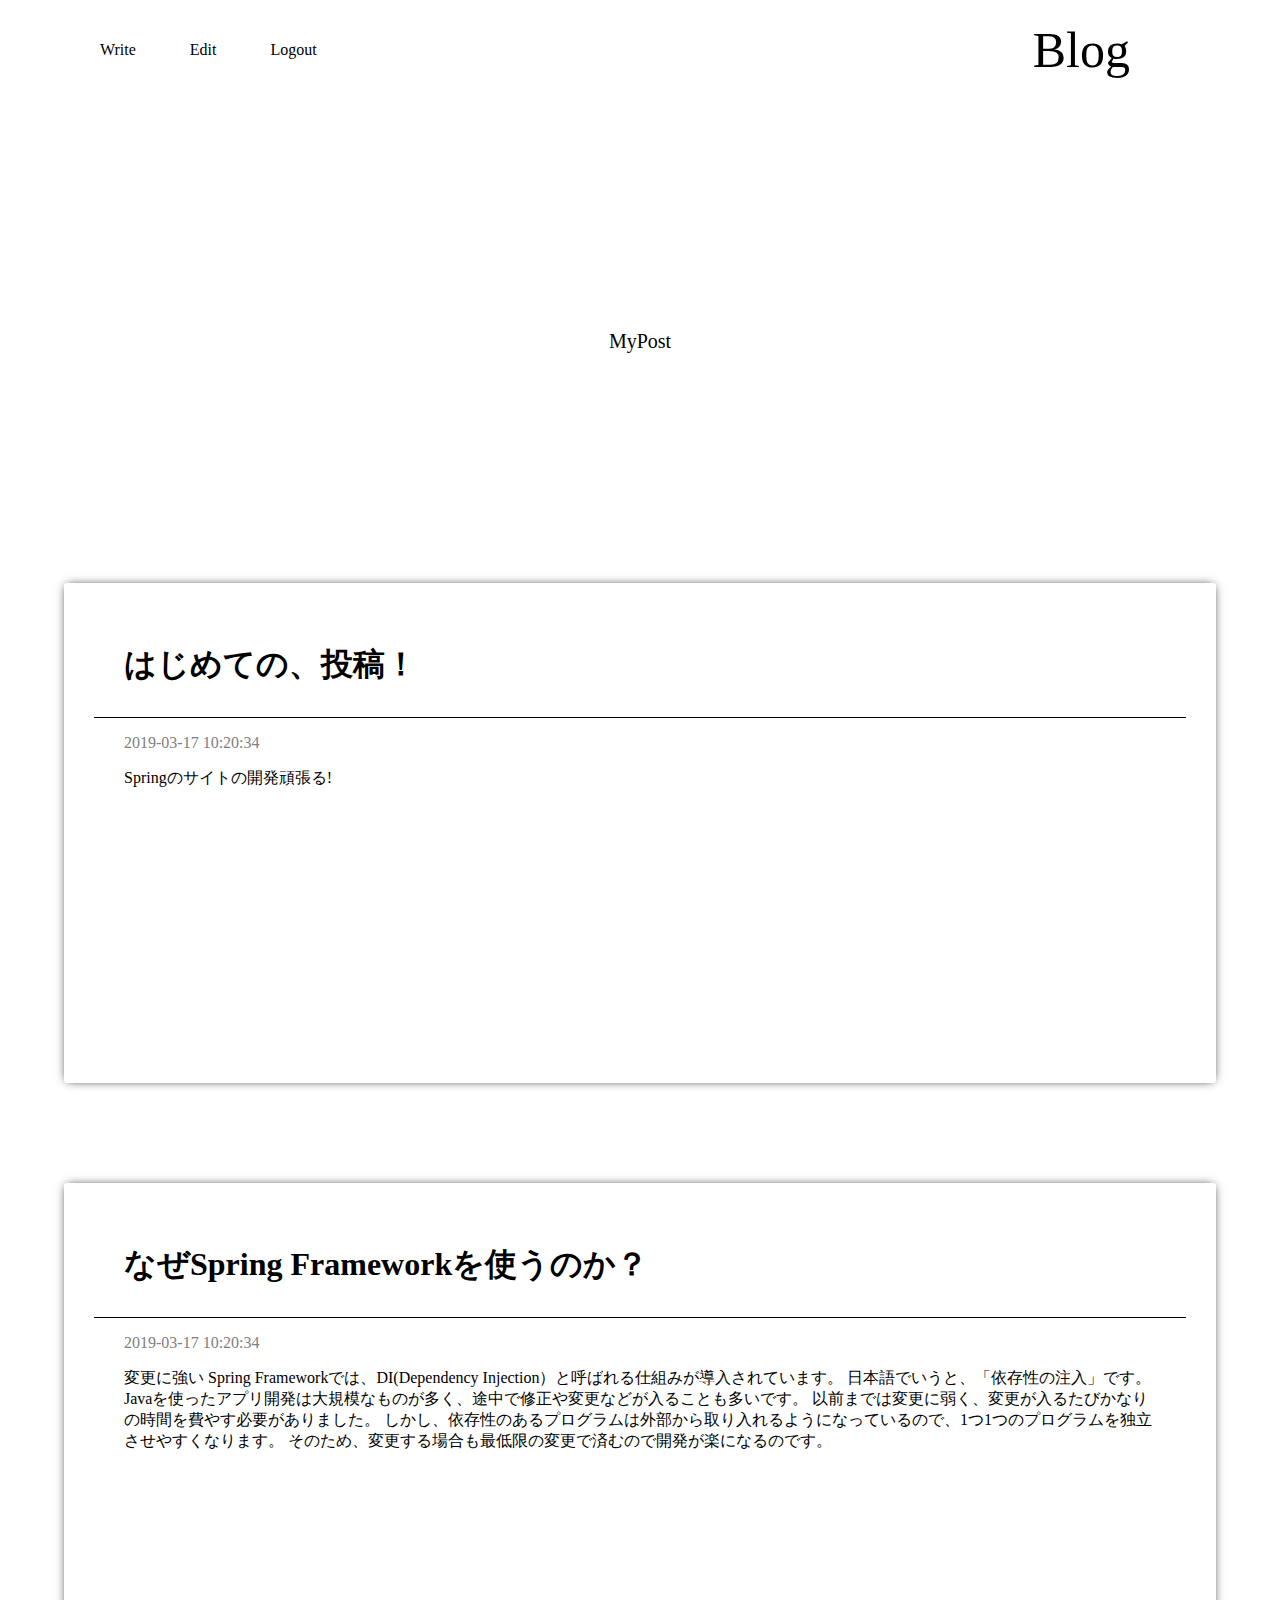
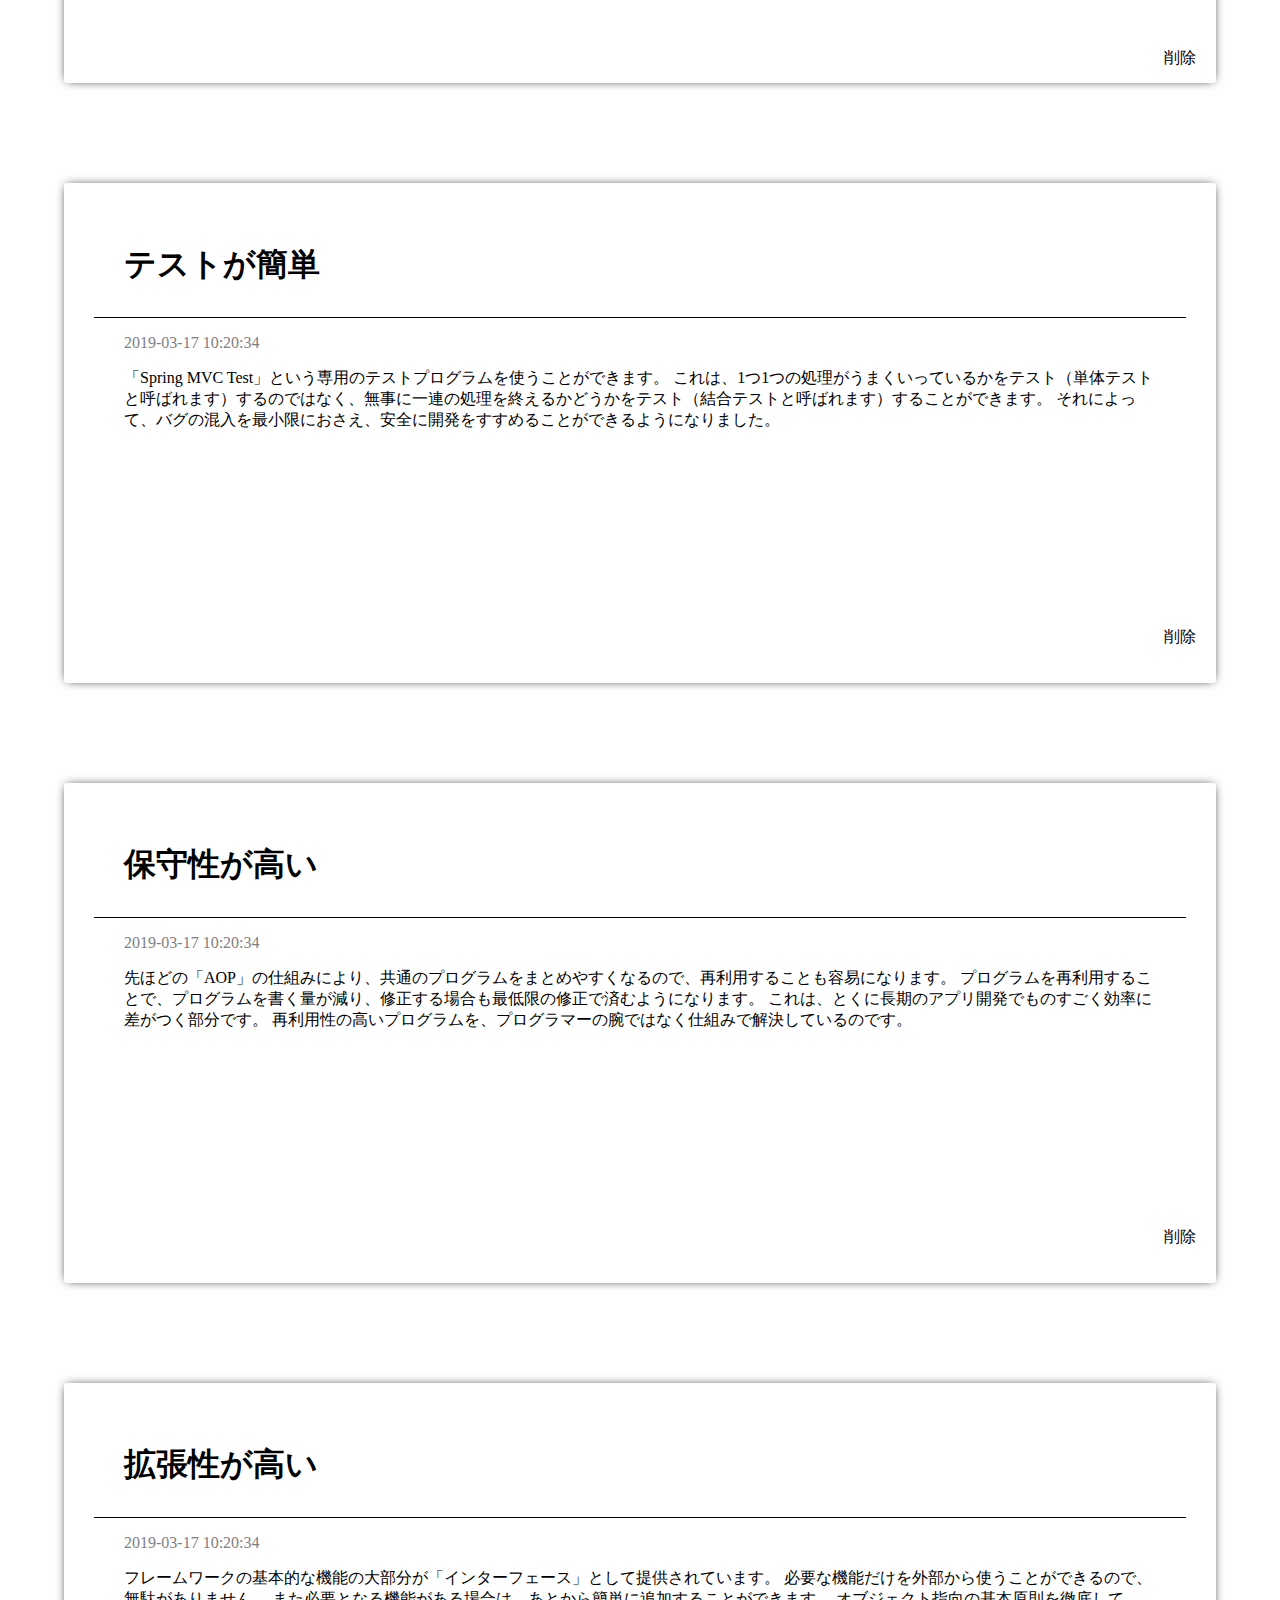
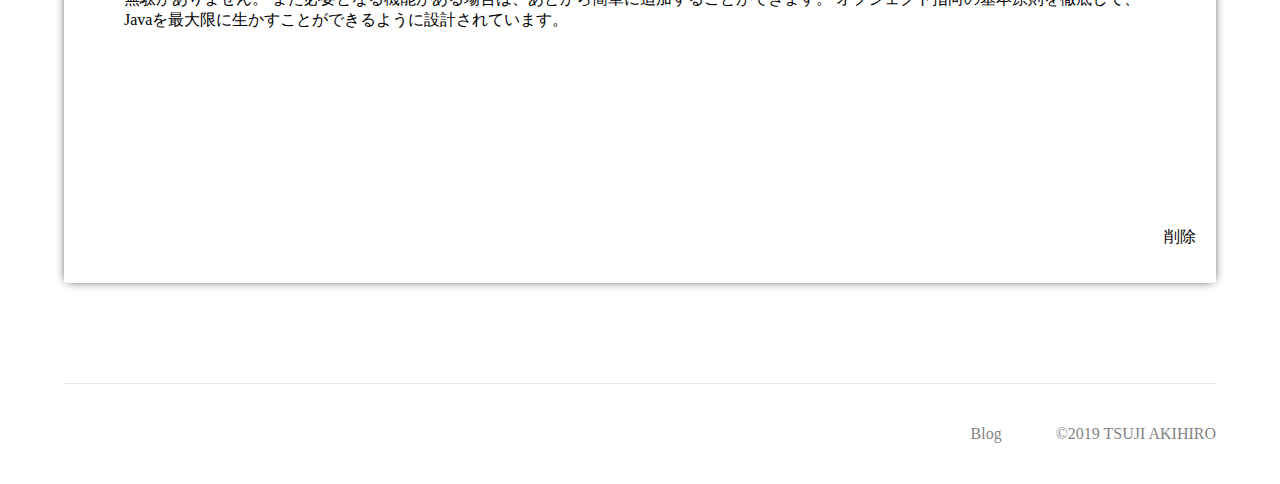
<file: Mock/WebContent/WEB-INF/Index.html>
<!DOCTYPE html>
<html>
<head>
	<meta charset="UTF-8">
	<title>Index</title>
	<link rel="stylesheet" href="Index.css">
</head>
<body>
	<header>
		<ul>
			<li><a href="Write.html">Write</a></li>
			<li><a href="Edit.html">Edit</a></li>
			<li><a href="Login.html">Logout</a></li>
		</ul>
		<a href="Index.html" class="title">Blog</a>
	</header>
	<p class="post">MyPost</p>
	<div class="page_wrapper">
		<div class="container">
			<div class="detail">
				<h1>はじめての、投稿！</h1>
				<p class="day">2019-03-17 10:20:34</p>
				<p>
					Springのサイトの開発頑張る!
				</p>
			</div>
		</div>
	</div>
		<div class="page_wrapper">
		<div class="container">
			<div class="detail">
				<h1>なぜSpring Frameworkを使うのか？</h1>
				<p class="day">2019-03-17 10:20:34</p>
				<p>
					変更に強い
					Spring Frameworkでは、DI(Dependency Injection）と呼ばれる仕組みが導入されています。

					日本語でいうと、「依存性の注入」です。

					Javaを使ったアプリ開発は大規模なものが多く、途中で修正や変更などが入ることも多いです。

					以前までは変更に弱く、変更が入るたびかなりの時間を費やす必要がありました。

					しかし、依存性のあるプログラムは外部から取り入れるようになっているので、1つ1つのプログラムを独立させやすくなります。

					そのため、変更する場合も最低限の変更で済むので開発が楽になるのです。
				</p>
			</div>
			<div class="delete">
				<a href="delete">削除</a>
			</div>
		</div>
	</div>
		<div class="page_wrapper">
		<div class="container">
			<div class="detail">
				<h1>テストが簡単</h1>
				<p class="day">2019-03-17 10:20:34</p>
				<p>
					「Spring MVC Test」という専用のテストプログラムを使うことができます。

				   	これは、1つ1つの処理がうまくいっているかをテスト（単体テストと呼ばれます）するのではなく、無事に一連の処理を終えるかどうかをテスト（結合テストと呼ばれます）することができます。

					それによって、バグの混入を最小限におさえ、安全に開発をすすめることができるようになりました。
				</p>
			</div>
			<div class="delete">
				<a href="delete">削除</a>
			</div>
		</div>
	</div>
		<div class="page_wrapper">
		<div class="container">
			<div class="detail">
				<h1>保守性が高い</h1>
				<p class="day">2019-03-17 10:20:34</p>
				<p>
					先ほどの「AOP」の仕組みにより、共通のプログラムをまとめやすくなるので、再利用することも容易になります。

					プログラムを再利用することで、プログラムを書く量が減り、修正する場合も最低限の修正で済むようになります。

					これは、とくに長期のアプリ開発でものすごく効率に差がつく部分です。

					再利用性の高いプログラムを、プログラマーの腕ではなく仕組みで解決しているのです。
				</p>
			</div>
			<div class="delete">
				<a href="delete">削除</a>
			</div>
		</div>
	</div>
		<div class="page_wrapper">
		<div class="container">
			<div class="detail">
				<h1>拡張性が高い</h1>
				<p class="day">2019-03-17 10:20:34</p>

				<p>フレームワークの基本的な機能の大部分が「インターフェース」として提供されています。

				必要な機能だけを外部から使うことができるので、無駄がありません。

				また必要となる機能がある場合は、あとから簡単に追加することができます。

				オブジェクト指向の基本原則を徹底して、Javaを最大限に生かすことができるように設計されています。
				</p>
			</div>
			<div class="delete">
				<a href="delete">削除</a>
			</div>
		</div>
	</div>
	<footer>
		<div class="foot_wrapper">
		<ul>
			<li>Blog</li>
			<li>©2019 TSUJI AKIHIRO</li>
		</ul>
		</div>
	</footer>
</body>
</html>
</file>
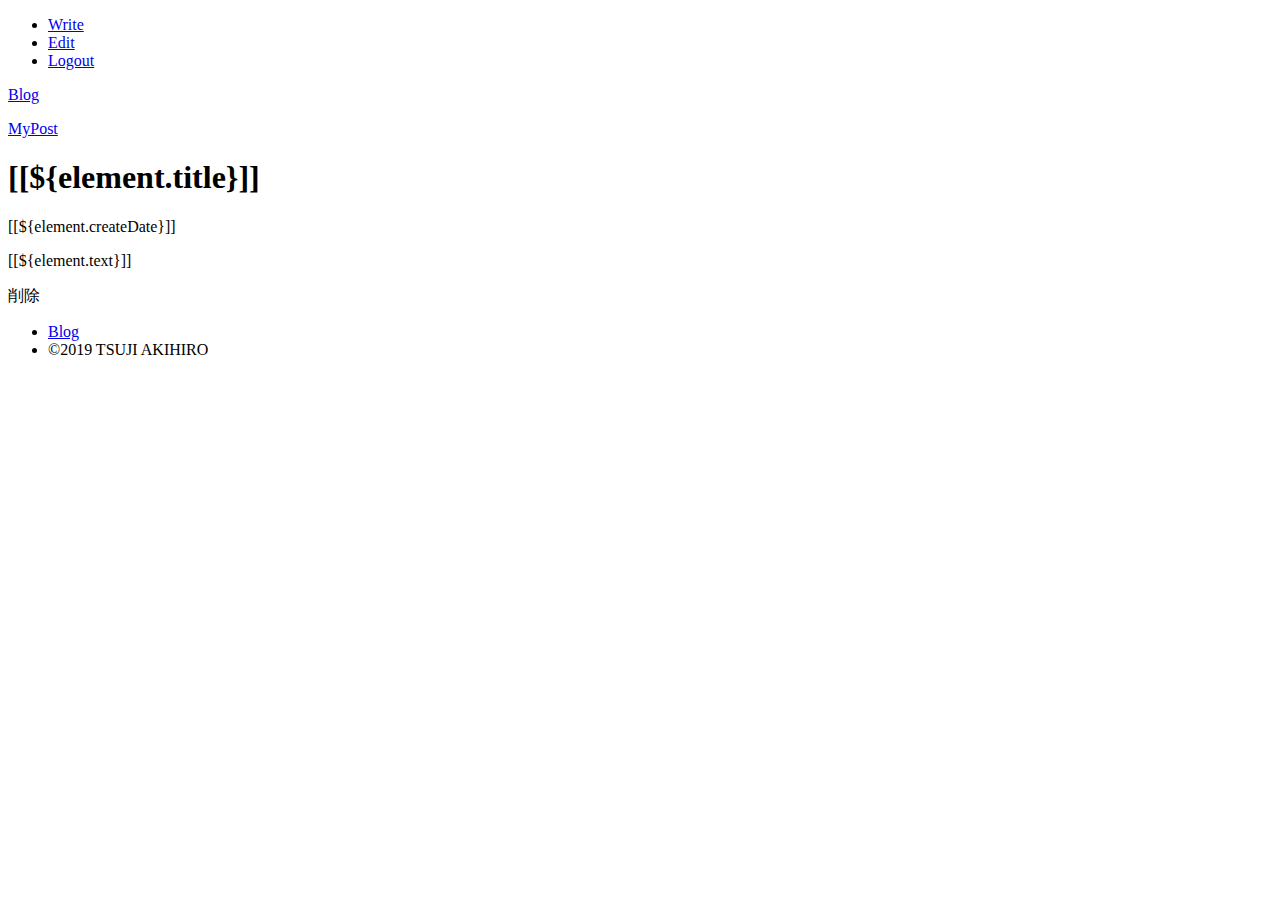
<file: Project/src/main/resources/templates/Index.html>
<!DOCTYPE html>
<html xmlns:th="http://www.thymeleaf.org">
<head>
	<meta charset="UTF-8">
	<title>Index</title>
	<link rel="stylesheet" media="all" th:href="@{/css/Index.css}"/>
</head>
<body>
	<header>
		<ul>
			<li><a href="Write">Write</a></li>
			<li><a href="Edit">Edit</a></li>
			<li><a href="/Logout">Logout</a></li>
		</ul>
		<a href="Index" class="title">Blog</a>
	</header>
	<p class="post"><a href="Index">MyPost</a></p>
	<div class="page_wrapper" th:each="element :${artList}">
		<div class="container">
			<div class="detail">
				<h1>[[${element.title}]]</h1>
				<p class="day">[[${element.createDate}]]</p>
				<p>
					[[${element.text}]]
				</p>
			</div>
			<div class="delete">
				<a class="waves-effect waves-light btn"  th:href="@{'ArtDelete?id=' + ${element.id}}" onclick='return confirm("本当に削除しますか？");'>削除</a>
			</div>
		</div>
	</div>
	<footer>
		<div class="foot_wrapper">
		<ul>
			<li><a href="Index">Blog</a></li>
			<li>©2019 TSUJI AKIHIRO</li>
		</ul>
		</div>
	</footer>
</body>
</html>
</file>
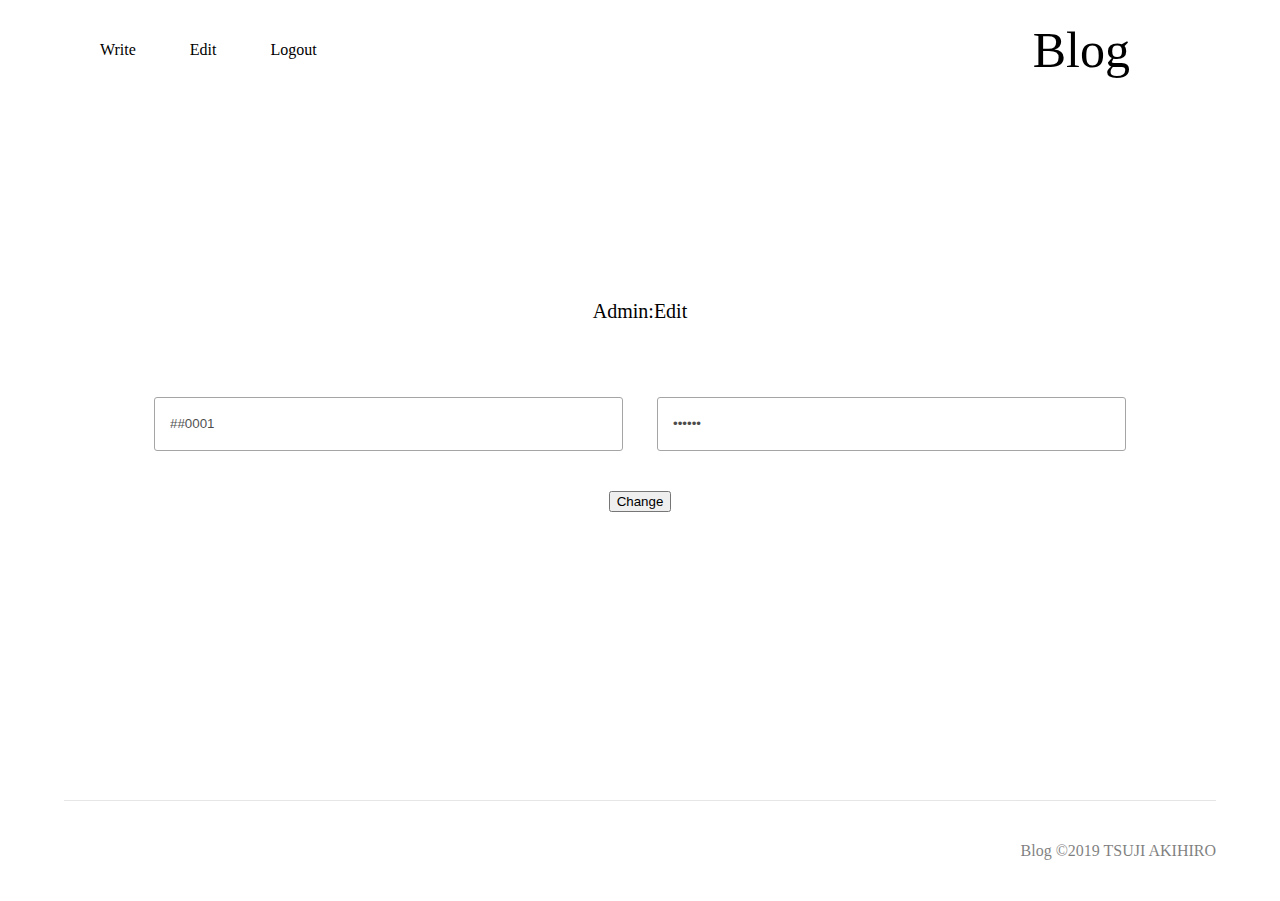
<file: Mock/WebContent/WEB-INF/Edit.html>
<!DOCTYPE html>
<html>
<head>
	<meta charset="UTF-8">
	<title>Edit</title>
	<link rel="stylesheet" href="Edit.css">
	<link href="https://use.fontawesome.com/releases/v5.6.1/css/all.css" rel="stylesheet">
</head>
<body>
	<header>
		<ul>
			<li><a href="Write.html">Write</a></li>
			<li><a href="Edit.html">Edit</a></li>
			<li><a href="Login.html">Logout</a></li>
		</ul>
		<a href="Index.html" class="title">Blog</a>
	</header>
	<p class="edit">Admin:Edit</p>
		<form action="Index.html" method="post">
			<div class="update">
				<ul>
					<li><input type="text" name="loginId" placeholder="ID" class="id" value="##0001"></input></li>
					<li><input type="password" name="password" placeholder="パスワード" class="pass" value="##0001"></input></li>
				</ul>
			</div>
			<div  class="change">
				<button>Change</button>
			</div>
		</form>
		<footer>
			<div class="foot_wrapper">
				<ul>
					<li>Blog</li>
					<li>©2019 TSUJI AKIHIRO</li>
				</ul>
			</div>
		</footer>
</body>
</html>
</file>
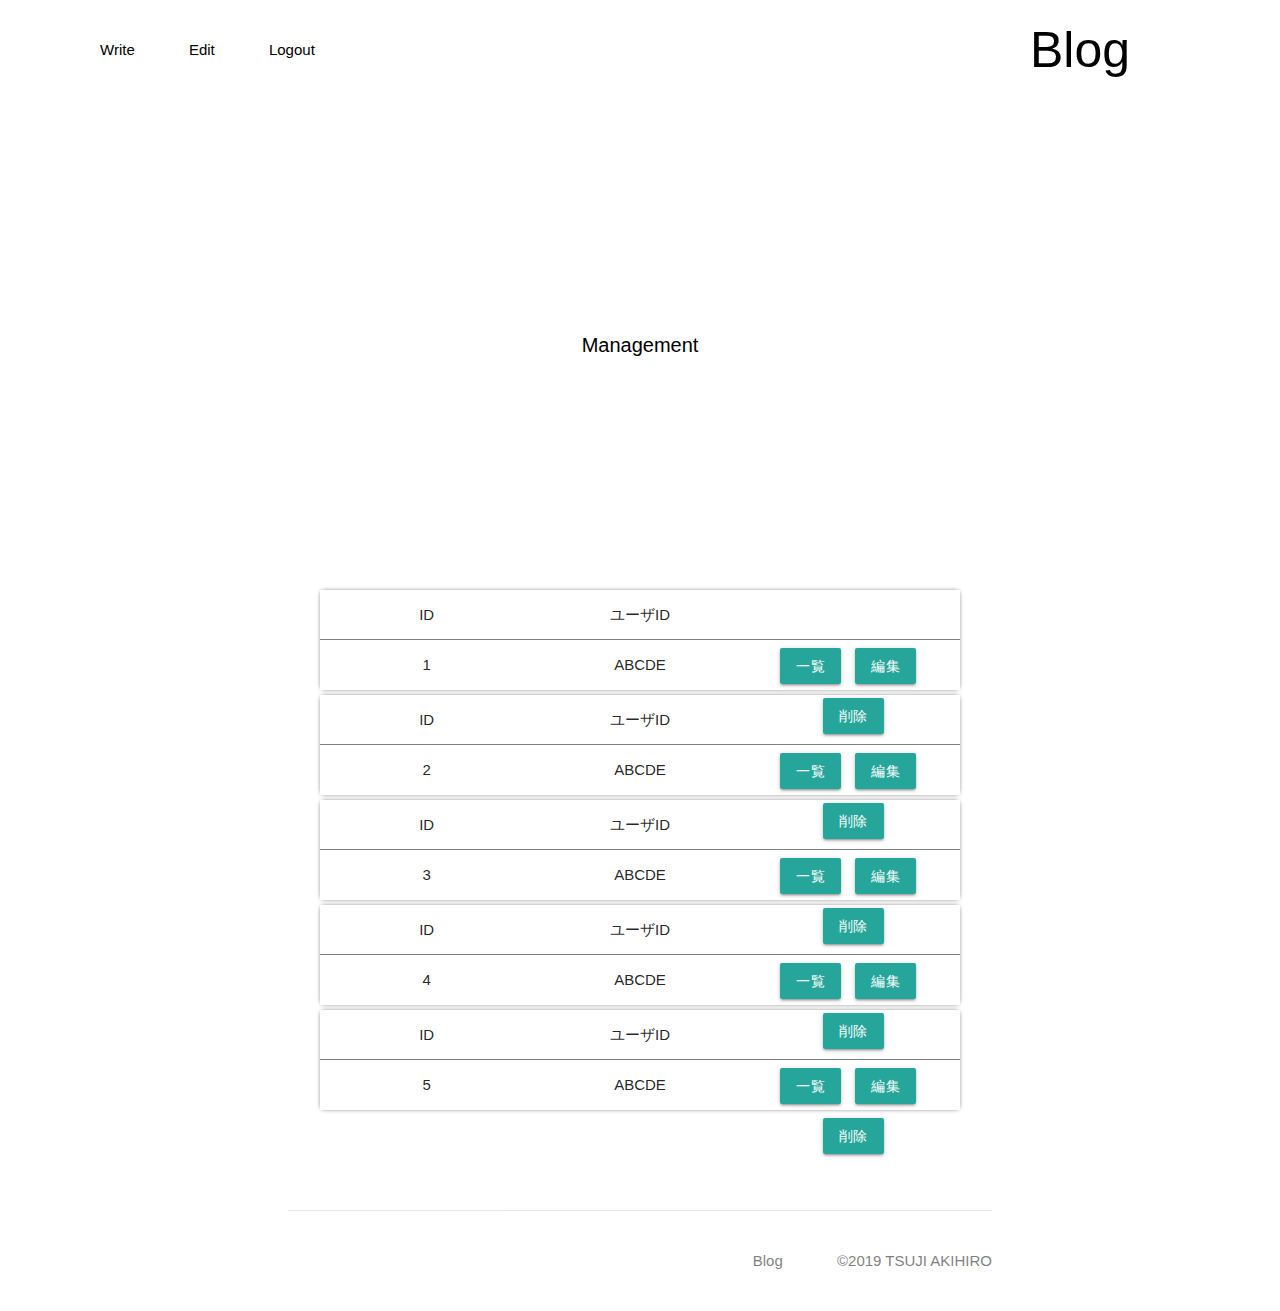
<file: Mock/WebContent/WEB-INF/Management.html>
<!DOCTYPE html>
<html>
	<head>
		<meta charset="UTF-8">
		<title>Management</title>
		<link rel="stylesheet" href="https://cdnjs.cloudflare.com/ajax/libs/materialize/1.0.0/css/materialize.min.css">
		<link rel="stylesheet" href="Management.css">
	</head>
	<body>
	<header>
		<ul>
			<li><a href="Write.html">Write</a></li>
			<li><a href="Edit.html">Edit</a></li>
			<li><a href="Login.html">Logout</a></li>
		</ul>
		<a href="Index.html" class="title">Blog</a>
	</header>
	<div class="contents">
		<p class="management">Management</p>
		<div class="table_wrapper">
	      <div class="row">
		      <div class="col s4 title">ID</div>
		      <div class="col s4 title">ユーザID</div>
		      <div class="col s4 title"></div>
		      <div class="col s4">1</div>
		      <div class="col s4">ABCDE</div>
		      <div class="col s4">
			      <a class="waves-effect waves-light btn"  href="Index.html?user_id=${user.id}">一覧</a>
			      <a class="waves-effect waves-light btn middle"  href="Edit.html?user_id=${user.id}">編集</a>
			      <a class="waves-effect waves-light btn"  href="UserDelete?user_id=${user.id}" onclick='return confirm("本当に「${user.name}」を削除しますか？");'>削除</a>
		      </div>
  		  </div>
		</div>
		<div class="table_wrapper">
	      <div class="row">
		      <div class="col s4 title">ID</div>
		      <div class="col s4 title">ユーザID</div>
		      <div class="col s4 title"></div>
		      <div class="col s4">2</div>
		      <div class="col s4">ABCDE</div>
		      <div class="col s4">
			      <a class="waves-effect waves-light btn"  href="Index.html?user_id=${user.id}">一覧</a>
			      <a class="waves-effect waves-light btn middle" href="Edit.html?user_id=${user.id}">編集</a>
			      <a class="waves-effect waves-light btn"  href="UserDelete?user_id=${user.id}" onclick='return confirm("本当に「${user.name}」を削除しますか？");'>削除</a>
		      </div>
  		  </div>
		</div>
		<div class="table_wrapper">
	      <div class="row">
		      <div class="col s4 title">ID</div>
		      <div class="col s4 title">ユーザID</div>
		      <div class="col s4 title"></div>
		      <div class="col s4">3</div>
		      <div class="col s4">ABCDE</div>
		      <div class="col s4">
			      <a class="waves-effect waves-light btn"  href="Index.html?user_id=${user.id}">一覧</a>
			      <a class="waves-effect waves-light btn middle" href="Edit.html?user_id=${user.id}">編集</a>
			      <a class="waves-effect waves-light btn"  href="UserDelete?user_id=${user.id}" onclick='return confirm("本当に「${user.name}」を削除しますか？");'>削除</a>
		      </div>
  		  </div>
		</div>
		<div class="table_wrapper">
	      <div class="row">
		      <div class="col s4 title">ID</div>
		      <div class="col s4 title">ユーザID</div>
		      <div class="col s4 title"></div>
		      <div class="col s4">4</div>
		      <div class="col s4">ABCDE</div>
		      <div class="col s4">
			      <a class="waves-effect waves-light btn"  href="Index.html?user_id=${user.id}">一覧</a>
			      <a class="waves-effect waves-light btn middle" href="Edit.html?user_id=${user.id}">編集</a>
			      <a class="waves-effect waves-light btn"  href="UserDelete?user_id=${user.id}" onclick='return confirm("本当に「${user.name}」を削除しますか？");'>削除</a>
		      </div>
  		  </div>
		</div>
		<div class="table_wrapper">
	      <div class="row">
		      <div class="col s4 title">ID</div>
		      <div class="col s4 title">ユーザID</div>
		      <div class="col s4 title"></div>
		      <div class="col s4">5</div>
		      <div class="col s4">ABCDE</div>
		      <div class="col s4">
			      <a class="waves-effect waves-light btn"  href="Index.html?user_id=${user.id}">一覧</a>
			      <a class="waves-effect waves-light btn middle" href="Edit.html?user_id=${user.id}">編集</a>
			      <a class="waves-effect waves-light btn"  href="UserDelete?user_id=${user.id}" onclick='return confirm("本当に「${user.name}」を削除しますか？");'>削除</a>
		      </div>
  		  </div>
		</div>
	</div>
		<footer>
			<div class="foot_wrapper">
				<ul>
					<li>Blog</li>
					<li>©2019 TSUJI AKIHIRO</li>
				</ul>
			</div>
		</footer>
	</body>
</html>
</file>
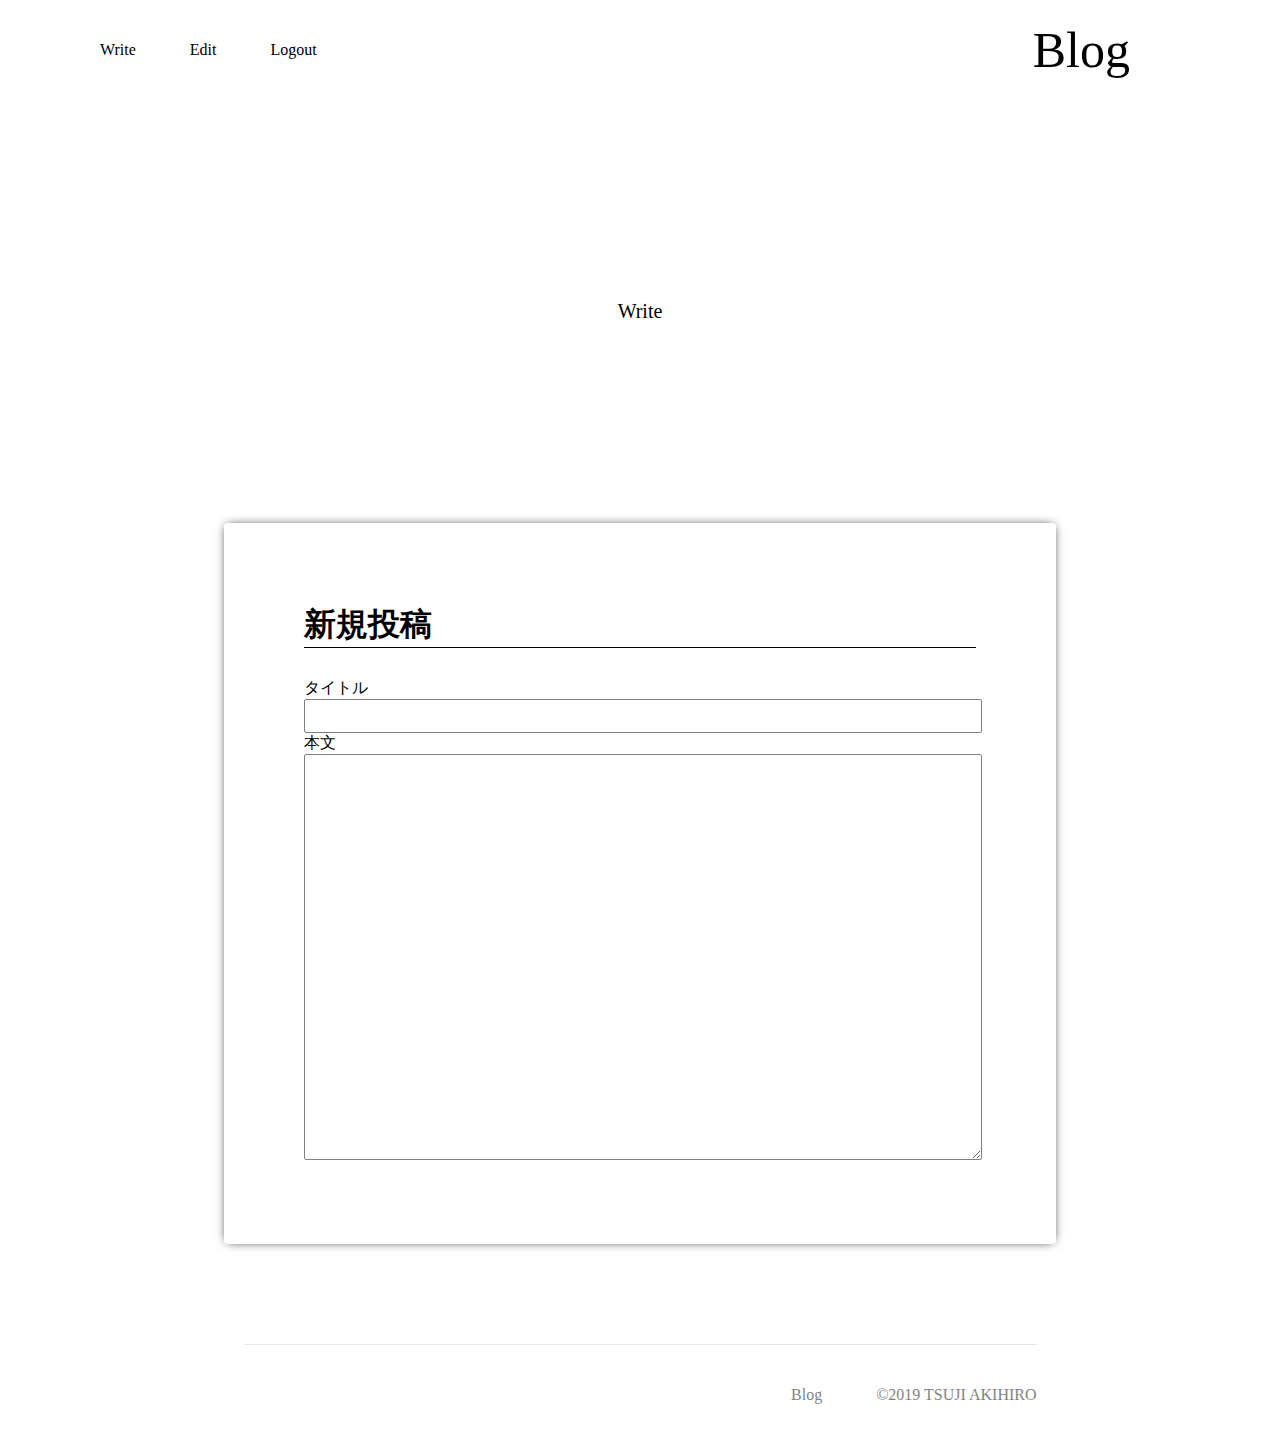
<file: Mock/WebContent/WEB-INF/Write.html>
<!DOCTYPE html>
<html>
<head>
	<meta charset="UTF-8">
	<title>Index</title>
	<link rel="stylesheet" href="Write.css">
		<link href="https://use.fontawesome.com/releases/v5.6.1/css/all.css" rel="stylesheet">

</head>
<body>
	<header>
		<ul>
			<li><a href="Write.html">Write</a></li>
			<li><a href="Edit.html">Edit</a></li>
			<li><a href="Login.html">Logout</a></li>
		</ul>
		<a href="Index.html" class="title">Blog</a>
	</header>
	<p class="write">Write</p>
	<div class="page_wrapper">
		<div class="container">
			<div class="detail">
				<h1>新規投稿</h1>
				<p>タイトル</p>
				<input type="text">
				<p>本文</p>
				<textarea></textarea>
			</div>
		</div>
	</div>
	<footer>
		<div class="foot_wrapper">
		<ul>
			<li>Blog</li>
			<li>©2019 TSUJI AKIHIRO</li>
		</ul>
		</div>
	</footer>
</body>
</html>
</file>
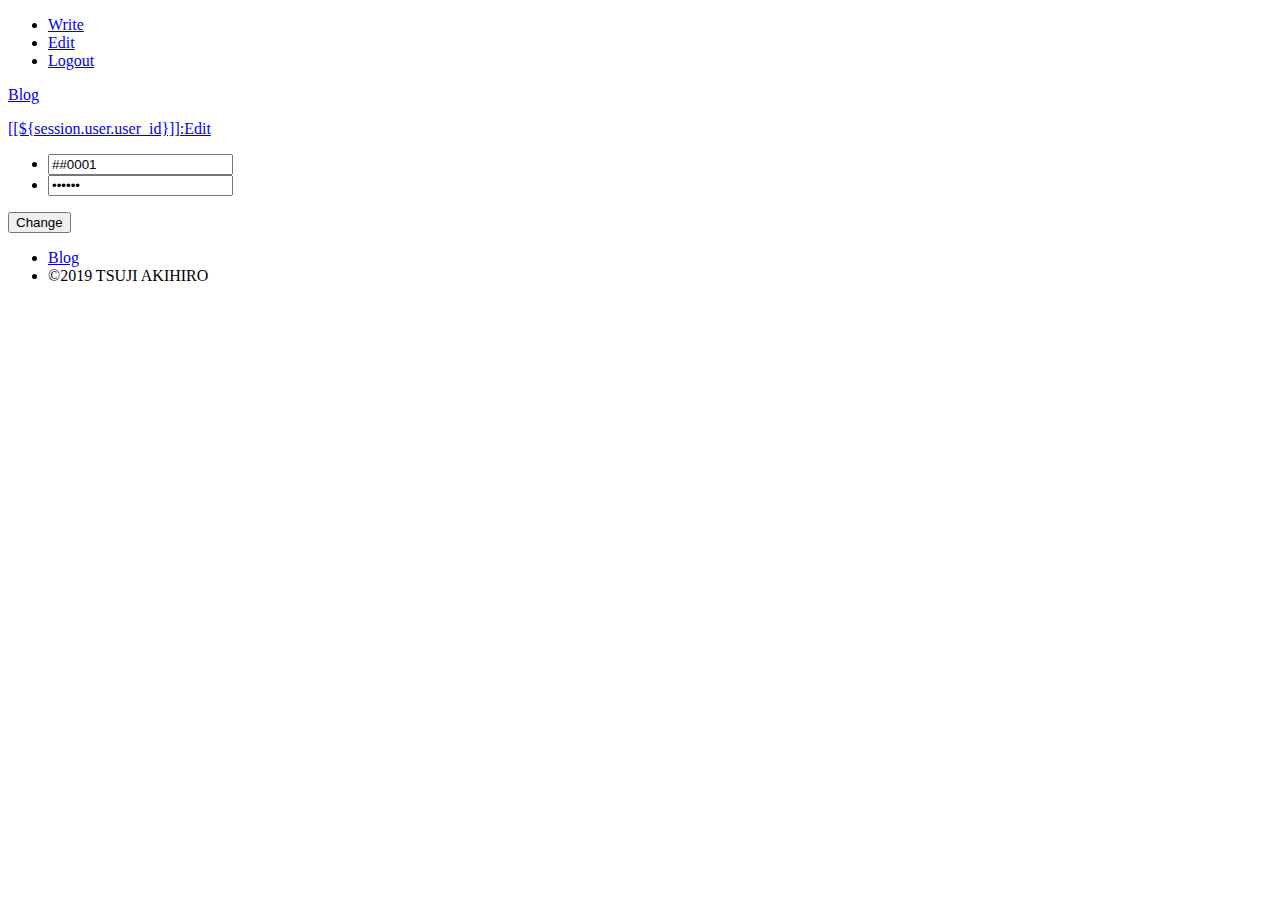
<file: Project/src/main/resources/templates/Edit.html>
<!DOCTYPE html>
<html xmlns:th="http://www.thymeleaf.org">
<head>
	<meta charset="UTF-8">
	<title>Edit</title>
	<link href="https://use.fontawesome.com/releases/v5.6.1/css/all.css" rel="stylesheet">
	<link rel="stylesheet" media="all" th:href="@{/css/Edit.css}"/>
</head>
<body>
	<header>
		<ul>
			<li><a href="Write">Write</a></li>
			<li><a href="Edit">Edit</a></li>
			<li><a href="Logout">Logout</a></li>
		</ul>
		<a href="Index" class="title">Blog</a>
	</header>
	<p class="edit" th:inline="text"><a href="Edit">[[${session.user.user_id}]]:Edit</a></p>
		<form action="#" th:href="@{/Edit}" th:object="${userForm}" method="post">
			<div class="update">
				<ul>
					<li><input type="text" placeholder="ID" class="id" value="##0001" th:field="*{user_id}" required></input></li>
					<li><input type="password" placeholder="パスワード" class="pass" value="##0001" th:field="*{password}"></input></li>
				</ul>
			</div>
			<div  class="change">
				<button>Change</button>
			</div>
		</form>
		<footer>
			<div class="foot_wrapper">
				<ul>
					<li><a href="Index">Blog</a></li>
					<li>©2019 TSUJI AKIHIRO</li>
				</ul>
			</div>
		</footer>
</body>
</html>
</file>
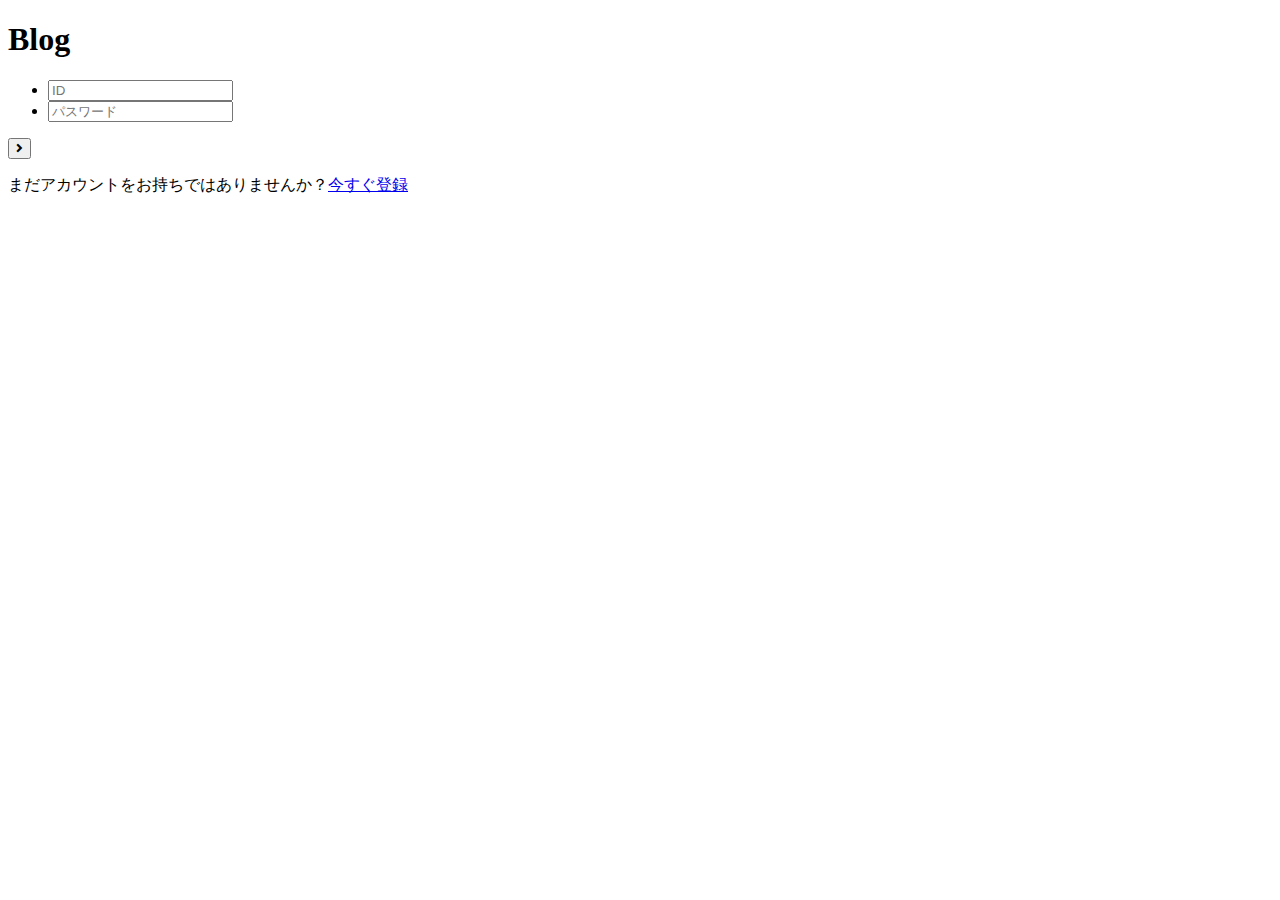
<file: Project/src/main/resources/templates/Login.html>
<!DOCTYPE html>
<html xmlns:th="http://www.thymeleaf.org">
<head>
	<meta charset="UTF-8">
	<title>Login</title>
	<link href="https://use.fontawesome.com/releases/v5.6.1/css/all.css" rel="stylesheet">
	<link rel="stylesheet" media="all" th:href="@{/css/login.css}"/>

</head>
<body>
	<div class="top-wrapper">
		<h1><a href="/" style="color:black; text-decoration:none;">Blog</a></h1>
		<form action="#" th:href="@{/}" th:object="${userForm}" method="post">
			<ul>
				<li><input type="text" placeholder="ID" class="id" th:field="*{user_id}" required></input></li>
				<li><input type="password" placeholder="パスワード" class="pass" th:field="*{password}" required></input></li>
			</ul>
			<button class="angle"><i class="fas fa-angle-right"></i></button>
		</form>
		<p><span>まだアカウントをお持ちではありませんか？</span><a href="Regist" th:href="@{/Regist}">今すぐ登録</a></p>
	</div>
</body>
</html>
</file>
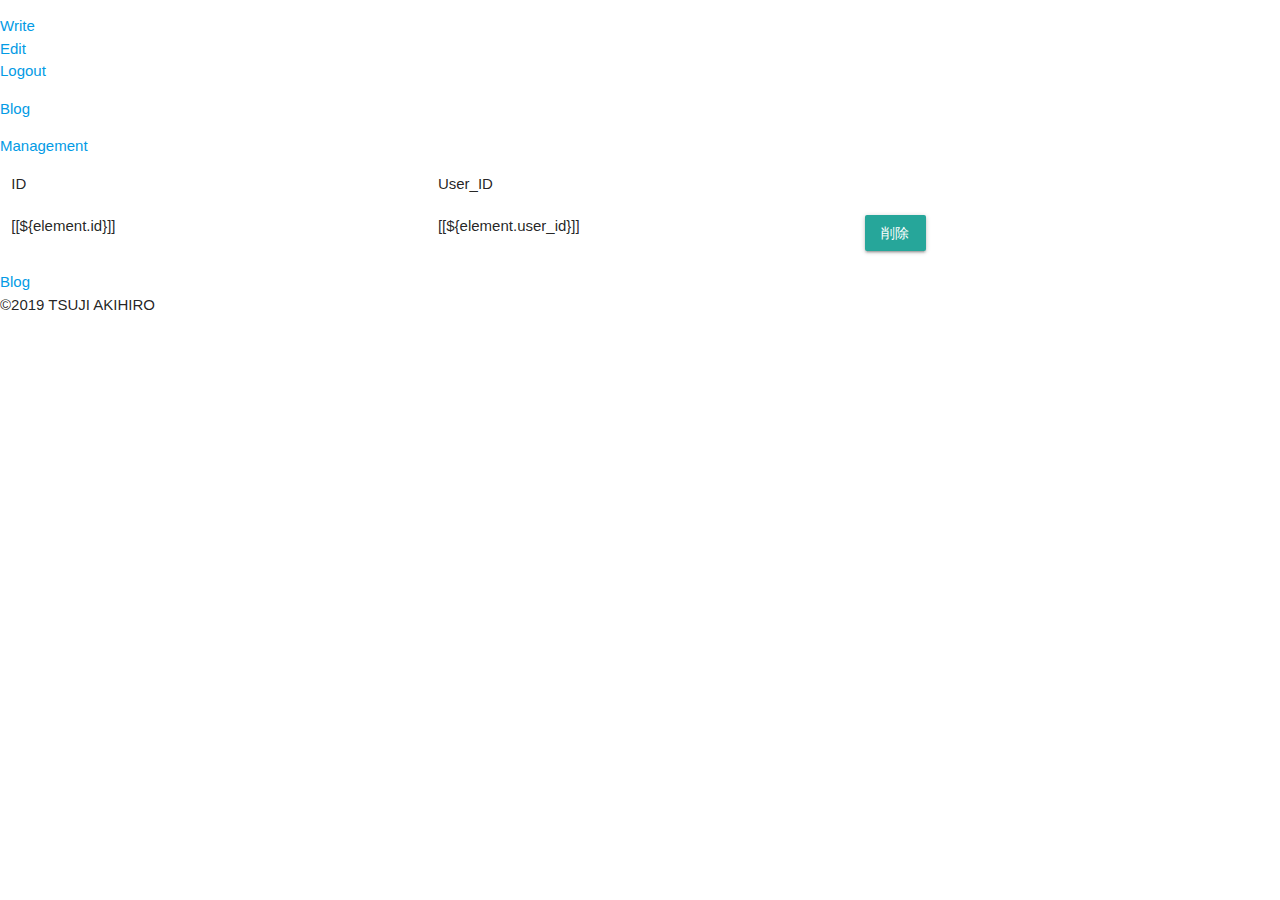
<file: Project/src/main/resources/templates/Management.html>
<!DOCTYPE html>
<html xmlns:th="http://www.thymeleaf.org">
	<head>
		<meta charset="UTF-8">
		<title>Management</title>
		<link rel="stylesheet" href="https://cdnjs.cloudflare.com/ajax/libs/materialize/1.0.0/css/materialize.min.css">
		<link rel="stylesheet" media="all" th:href="@{/css/Management.css}"/>
	</head>
	<body>
	<header>
		<ul>
			<li><a href="Write">Write</a></li>
			<li><a href="Edit">Edit</a></li>
			<li><a href="Logout">Logout</a></li>
		</ul>
		<a href="Index" class="title">Blog</a>
	</header>
	<div class="contents">
		<p class="management"><a href="Management">Management</a></p>
	</div>
		<div class="table_wrapper">
	      <div class="row">
		      <div class="col s4">ID</div>
		      <div class="col s4">User_ID</div>
		      <div class="col s4">
		      </div>
  		  </div>
		</div>
		<div class="table_wrapper" th:each="element :${userList}">
	      <div class="row">
		      <div class="col s4">[[${element.id}]]</div>
		      <div class="col s4">[[${element.user_id}]]</div>
		      <div class="col s4">
			      <a class="waves-effect waves-light btn"  th:href="@{'UserDelete?id=' + ${element.id}}" onclick='return confirm("本当に削除しますか？");'>削除</a>
		      </div>
  		  </div>
		</div>
		<footer>
			<div class="foot_wrapper">
				<ul>
					<li><a href="Management">Blog</a></li>
					<li>©2019 TSUJI AKIHIRO</li>
				</ul>
			</div>
		</footer>
	</body>
</html>
</file>
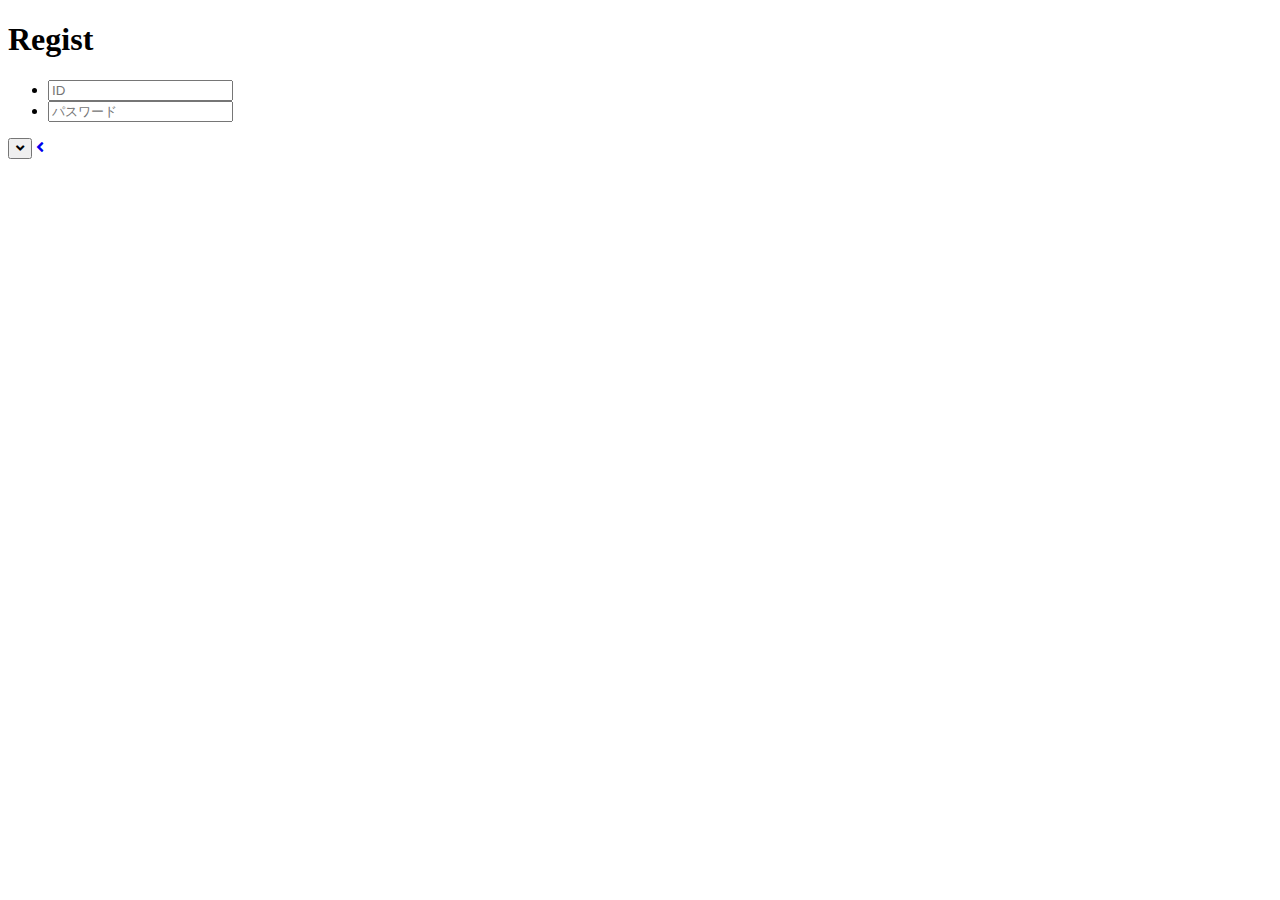
<file: Project/src/main/resources/templates/Regist.html>
<!DOCTYPE html>
<html xmlns:th="http://www.thymeleaf.org">
<head>
	<meta charset="UTF-8">
	<title>Regist</title>
	<link href="https://use.fontawesome.com/releases/v5.6.1/css/all.css" rel="stylesheet">
	<link rel="stylesheet" media="all" th:href="@{/css/Regist.css}"/>
</head>
<body>
	<div class="top-wrapper">
		<a href="Regist" style="color:black; text-decoration:none;"><h1>Regist</h1></a>
		<form action="#" th:href="@{/Regist}"  th:object="${userForm}" method="Post">
			<ul>
				<li><input type="text" placeholder="ID" class="id" th:field="*{user_id}" required></input></li>
				<li><input type="text" placeholder="パスワード" class="pass" th:field="*{password}" required></input></li>
			</ul>
			<button class="right_angle"><i class="fas fa-angle-down"></i></button>
			<a href="/" class="left_angle"><i class="fas fa-angle-left"></i></a>
		</form>
	</div>
</body>
</html>
</file>
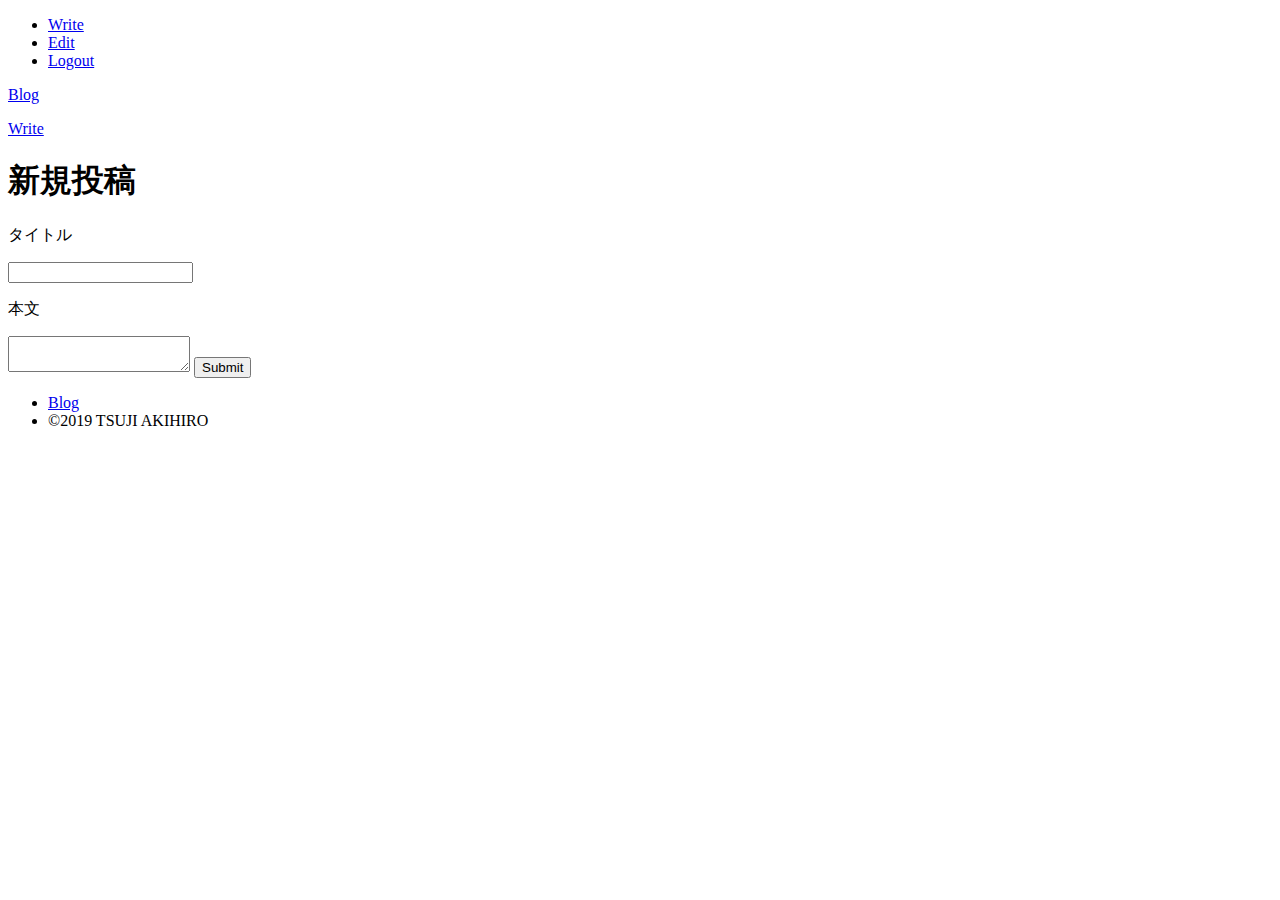
<file: Project/src/main/resources/templates/Write.html>
<!DOCTYPE html>
<html xmlns:th="http://www.thymeleaf.org">
<head>
	<meta charset="UTF-8">
	<title>Index</title>
	<link href="https://use.fontawesome.com/releases/v5.6.1/css/all.css" rel="stylesheet">
	<link rel="stylesheet" media="all" th:href="@{/css/Write.css}"/>
</head>
<body>
	<header>
		<ul>
			<li><a href="Write">Write</a></li>
			<li><a href="Edit">Edit</a></li>
			<li><a href="Logout">Logout</a></li>
		</ul>
		<a href="Index" class="title">Blog</a>
	</header>
	<p class="write"><a href="Write">Write</a></p>
		<form action="#" th:href="@{/Write}" th:object="${articleForm}" method="post">
			<div class="page_wrapper">
				<div class="container">
					<div class="detail">
						<h1>新規投稿</h1>
						<p>タイトル</p>
						<input type="text" th:field="*{title}" required>
						<p>本文</p>
						<textarea th:field="*{text}" required></textarea>
						<input type="submit" style="cursor:pointer;">
					</div>
				</div>
			</div>
		</form>
	<footer>
		<div class="foot_wrapper">
		<ul>
			<li><a href="Index">Blog</a></li>
			<li>©2019 TSUJI AKIHIRO</li>
		</ul>
		</div>
	</footer>
</body>
</html>
</file>
<file: Mock/WebContent/WEB-INF/Index.css>
body{
	padding:0;
	margin:0;
}

ul, li{
	list-style: none;
	display:inline;
	padding:0;
	line-height:100px;
}

li{
	margin-left:50px;
}

a{
	color:black;
	text-decoration:none;
	transition:opacity 0.5s;
}

a:hover{
	opacity:0.5;
}

h1{
	 padding:30px;
	 margin:0;
	 border-bottom:solid 1px black;
}

p{
	padding:0 30px;
}
/* ヘッダー */

header{
	height:100px;
	padding:0 50px;
}

.title{
	font-size:50px;
	float:right;
	line-height:100px;
	padding-right:100px;
}

.post{
	margin:230px 0;
	text-align:center;
	font-size:20px;
	color:black;
}
/* 投稿一覧 */

.page_wrapper{
	height:auto;
	width:auto;
	margin:0 0 100px 0;
}
.container{
	margin:0 auto;
	width:90%;
	height:500px;
	box-shadow:0px 0px 10px -3px #000000;
	border-radius:3px;
}

.detail{
	padding:30px;
}

.day{
	color:grey;
}

.delete{
	height:30%;
	margin:150px 20px 0 0;
	text-align:right;
}
/* フッター */

footer{
	height:auto;
	width:auto;
	margin-top:30px;

}

.foot_wrapper{
	margin:0 auto;
	width:90%;
	color:black;
	opacity:0.5;
	border-top:solid 1px rgba(128,128,128,0.4);
	text-align:right;
}
</file>
<file: Mock/WebContent/WEB-INF/Edit.css>
html, body{
	height: 100%;
	padding:0;
	margin:0;
}

ul, li{
	list-style: none;
	display:inline;
	padding:0;
	line-height:100px;
}

header li{
	margin-left:50px;
}

a{
	color:black;
	text-decoration:none;
	transition:opacity 0.5s;
}

a:hover{
	opacity:0.5;
}

h1{
	 padding:30px;
	 margin:0;
	 border-bottom:solid 1px black;
}

p{
	padding:0 30px;
}
/* ヘッダー */

header{
	height:100px;
	padding:0 50px;
}

.title{
	font-size:50px;
	float:right;
	line-height:100px;
	padding-right:100px;
}

.edit{
	margin:200px 0 50px 0;
	text-align:center;
	font-size:20px;
	color:black;
}
/* 編集 */

input{
	width:450px;
	height:50px;
	border: solid 0.5px grey;
	border-radius:3px;
	opacity:0.7;
	padding-left:15px;
}

input:focus{
	outline: 0;
}

.id{
	margin-right:30px;
}

.pass{
	margin-bottom:40px;
}

.change, .update{
	text-align:center;
}

/* フッター */

footer{
	position:absolute;
	height:100px;
	width:100%;
    bottom: 0;
}

.foot_wrapper{
	margin:0 auto;
	width:90%;
	color:black;
	opacity:0.5;
	border-top:solid 1px rgba(128,128,128,0.4);
	text-align:right;
}
</file>
<file: Mock/WebContent/WEB-INF/Management.css>
html,body{
	height: 100%;
	padding:0;
	margin:0;
}

ul, li{
	list-style: none;
	display:inline;
	padding:0;
	line-height:100px;
}

li{
	margin-left:50px;
}

a{
	color:black;
	text-decoration:none;
	transition:opacity 0.5s;
}

a:hover{
	opacity:0.5;
}

h1{
	 margin:0 0 30px 0;
	 border-bottom:solid 1px black;
}

p{
	margin:0;
}

input{
	width:100%;
	height:30px;
	border-radius:2px;
	border: solid 1px grey;
}

textarea{
	width:100%;
	height:400px;
	border-radius:2px;
	border: solid 1px grey;
}
input:focus, textarea:focus{
		outline: 0;

}

/* ヘッダー */

header{
	height:100px;
	padding:0 50px;
}

.title{
	font-size:50px;
	float:right;
	line-height:100px;
	padding-right:100px;
}

.write{
	margin:200px 0;
	text-align:center;
	font-size:20px;
	color:black;
}

/* コンテンツ */

.contents{
	height:auto;
}

.management{
	margin:230px 0;
	text-align:center;
	font-size:20px;
	color:black;
}
.table_wrapper{
	width:50%;
	margin:0 auto;
	box-shadow:0px 0px 5px -2px #000000;

}
.table_wrapper .title{
	font-size:15px;
	border-bottom:solid 1px grey;
}

.row{
	margin-bottom:5px;
}
.col{
	height:50px;
	line-height:50px;
	text-align:center;
}

.middle{
	margin:0 10px 0 10px;
}
/* フッター */

footer{
	height:100px;
	width:100%;
    bottom: 0;
    margin-top:100px;
}

.foot_wrapper{
	margin:0 auto;
	width:55%;
	color:black;
	opacity:0.5;
	border-top:solid 1px rgba(128,128,128,0.4);
	text-align:right;
}
</file>
<file: Mock/WebContent/WEB-INF/Write.css>
body{
	padding:0;
	margin:0;
}

ul, li{
	list-style: none;
	display:inline;
	padding:0;
	line-height:100px;
}

li{
	margin-left:50px;
}

a{
	color:black;
	text-decoration:none;
	transition:opacity 0.5s;
}

a:hover{
	opacity:0.5;
}

h1{
	 margin:0 0 30px 0;
	 border-bottom:solid 1px black;
}

p{
	margin:0;
}

input{
	width:100%;
	height:30px;
	border-radius:2px;
	border: solid 1px grey;
}

textarea{
	width:100%;
	height:400px;
	border-radius:2px;
	border: solid 1px grey;
}
input:focus, textarea:focus{
		outline: 0;

}
/* ヘッダー */

header{
	height:100px;
	padding:0 50px;
}

.title{
	font-size:50px;
	float:right;
	line-height:100px;
	padding-right:100px;
}

.write{
	margin:200px 0;
	text-align:center;
	font-size:20px;
	color:black;
}
/* 投稿一覧 */

.page_wrapper{
	height:auto;
	width:auto;
	margin:30px 30px 100px;
}
.container{
	margin:0 auto;
	padding:50px;
	width:60%;
	height:auto;
	box-shadow:0px 0px 10px -3px #000000;
	border-radius:3px;
}

.detail{
	padding:30px;
}

.day{
	color:grey;
}

/* フッター */

footer{
	height:auto;
	width:auto;
	margin:30px 30px 0 30px;

}

.foot_wrapper{
	margin:0 auto;
	width:65%;
	color:black;
	opacity:0.5;
	border-top:solid 1px rgba(128,128,128,0.4);
	text-align:right;
}
</file>
